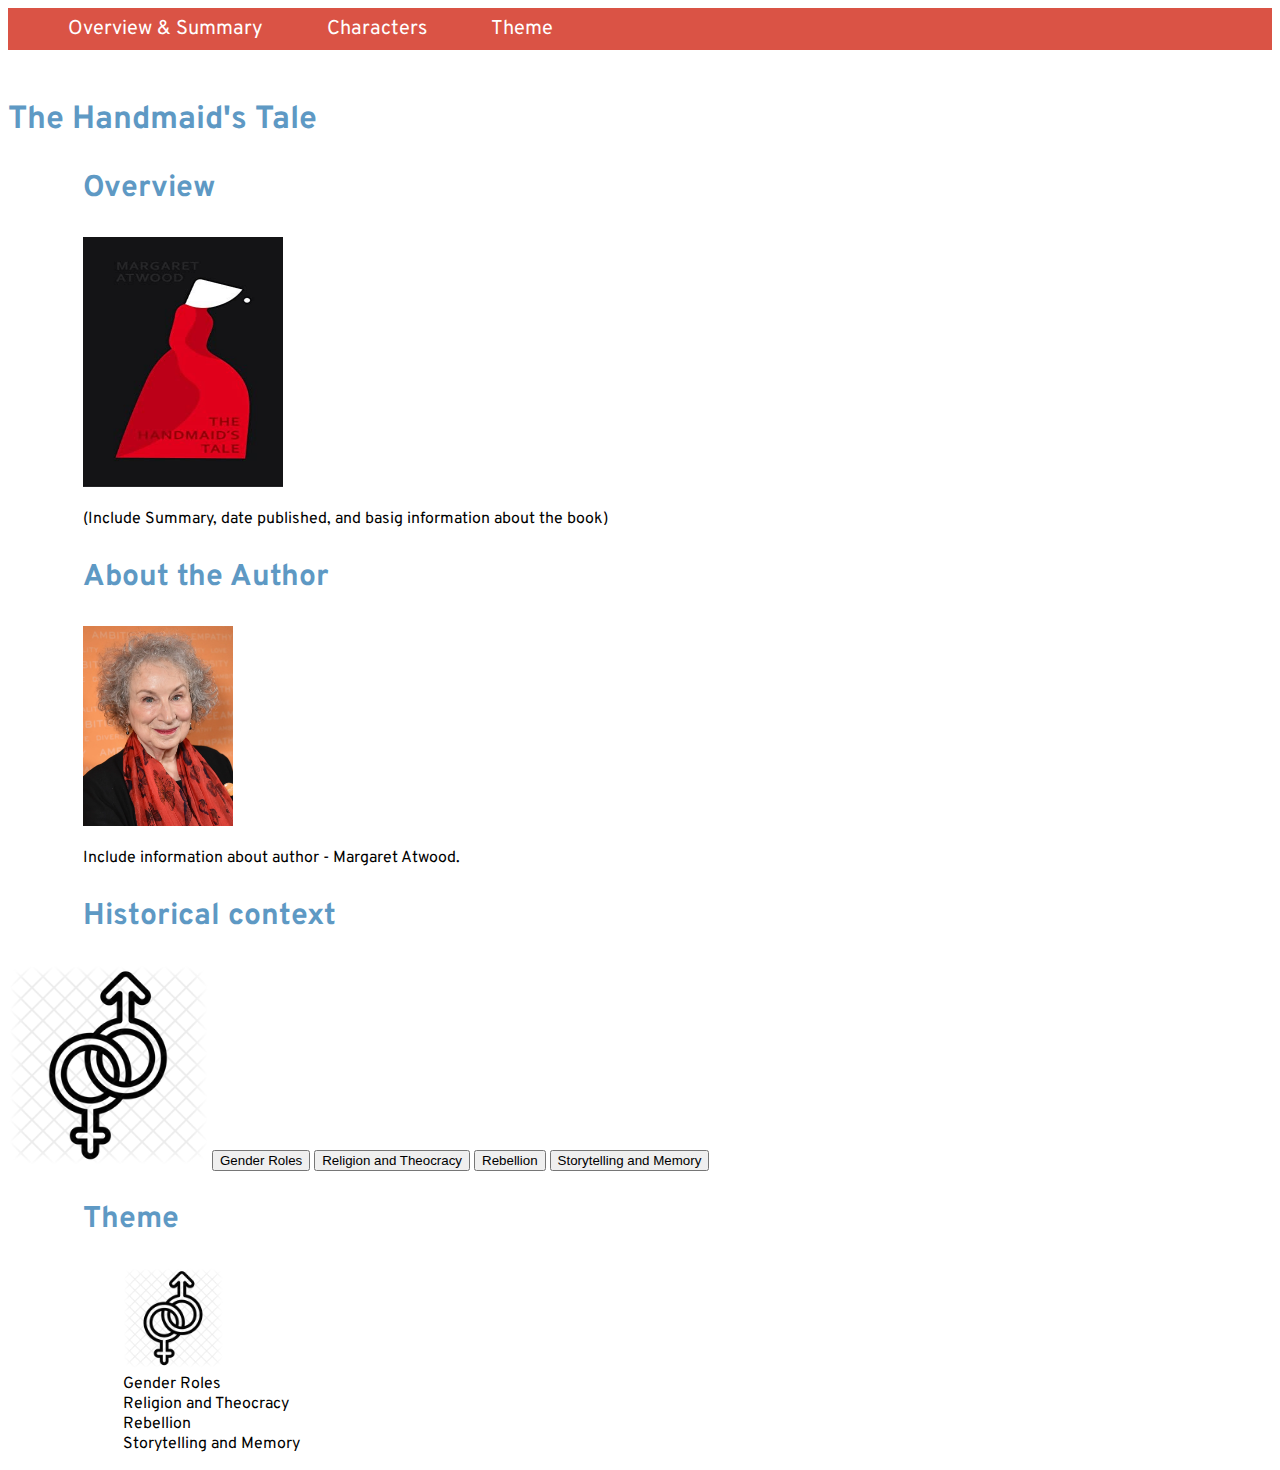
<file: index.html>
<!Doctype HTML> 
<html>
	<head>
		<link rel="preconnect" href="https://fonts.googleapis.com"><link rel="preconnect" href="https://fonts.gstatic.com" crossorigin><link href="https://fonts.googleapis.com/css2?family=Overpass:wght@200&family=Playfair+Display&display=swap" rel="stylesheet">
		<link rel="stylesheet" href = "Website_CSS.css">
	<body>
		<div class = "navbar">
			<a href = "Website_HTML.html"> Overview & Summary</a>
			<a href = "Website_characters.html"> Characters</a>
			<a href = "Website_theme.html"> Theme </a>
		</div>

		<h1 class = "Title"> The Handmaid's Tale </h1>
		<h3 class = "headingText marginCenter" >Overview</h3></td>
		<div class = "row">
			<div class = "marginCenter">
				<img src="Handmaids_tale.jpg" width = "200" height = "250"></td>
			</div>
			<div class = "marginCenter">
				<p>(Include Summary, date published, and basig information about the book)</p>
			</div>

		<div class = "row">
			<div class = "marginCenter">
				<h3 = class = "headingText"> About the Author </h3></td>
				<img src="MargaretAtwood.webp" width = "150" height = "200"></td>
				<p>Include information about author - Margaret Atwood.</p>
			</div>

		<h3 class = "headingText marginCenter" >Historical context</h3>

		


		<img id = "themeImage" src = "Gender_roles.png" style = "width:200px">

		<button onclick = "document.getElementById('themeImage').src = 'Gender_roles.png'"> Gender Roles </button>
		<button onclick = "document.getElementById('themeImage').src = 'religion.png'"> Religion and Theocracy </button>
		<button onclick = "document.getElementById('themeImage').src = 'rebellion.png'"> Rebellion </button>
		<button onclick = "document.getElementById('themeImage').src = 'memory.png'"> Storytelling and Memory </button>


		<div class = "marginCenter">
			<h3 class = "headingText">Theme </h3>
			<ul class = "no_bullets">
				<li><img src = "Gender_roles.png" width = "100" height = "100" ></li>
				<li>Gender Roles</li>
				<li>Religion and Theocracy</li>
				<li>Rebellion</li>
				<li>Storytelling and Memory</li>
			</ul>
	
		</div>

		<script>
  		AOS.init();
		</script>
	</body>
</html>
</file>
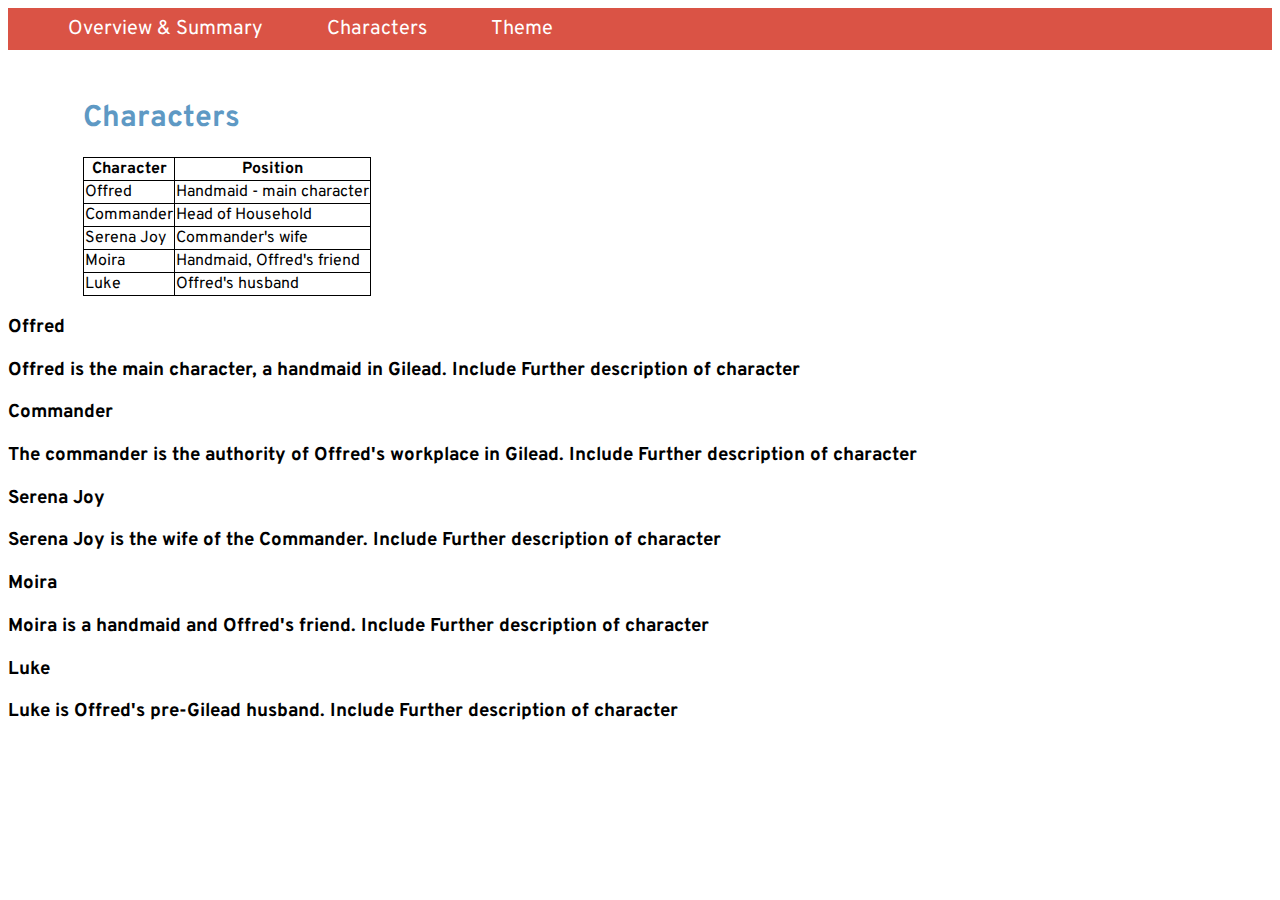
<file: Website_characters.html>
<html>
	<head>
		<link rel="preconnect" href="https://fonts.googleapis.com"><link rel="preconnect" href="https://fonts.gstatic.com" crossorigin><link href="https://fonts.googleapis.com/css2?family=Overpass:wght@200&family=Playfair+Display&display=swap" rel="stylesheet">
		<link rel="stylesheet" href = "Website_CSS.css">
	</head>

	<body>
		<div class = "navbar">
			<a href = "Website_HTML.html"> Overview & Summary</a>
			<a href = "Website_characters.html"> Characters</a>
			<a href = "Website_theme.html"> Theme </a>
		</div>

		<div class = "marginCenter">
			<h1 class = "headingText">Characters</h1>
				<table>
					<tr>
						<th> Character </th>
						<th> Position </th>
					</tr>
					<tr>
						<td> Offred </td>							
						<td> Handmaid - main character </td>
					</tr>
					<tr>
						<td> Commander </td>
						<td> Head of Household </td>
					</tr>
					<tr>
						<td> Serena Joy </td>
						<td> Commander's wife </td>
					</tr>
					<tr>
						<td> Moira </td>
						<td> Handmaid, Offred's friend </td>
					</tr>
					<tr>
						<td> Luke </td>
						<td> Offred's husband </td>
					</tr>
				</table>
		</div>

		<h3 data-aos="fade-up"> Offred <h3>
		<p data-aos="fade-up">Offred is the main character, a handmaid in Gilead. Include Further description of character</p>

		<h3 data-aos="fade-up"> Commander <h3>
		<p data-aos="fade-up"> The commander is the authority of Offred's workplace in Gilead. Include Further description of character</p>

		<h3 data-aos="fade-up"> Serena Joy <h3>
		<p data-aos="fade-up">Serena Joy is the wife of the Commander. Include Further description of character</p>

		<h3 data-aos="fade-up"> Moira <h3>
		<p data-aos="fade-up">Moira is a handmaid and Offred's friend. Include Further description of character</p>

		<h3 data-aos="fade-up"> Luke <h3>
		<p data-aos="fade-up">Luke is Offred's pre-Gilead husband. Include Further description of character</p>
		<script>
  		AOS.init();
		</script>
	</body>
</file>
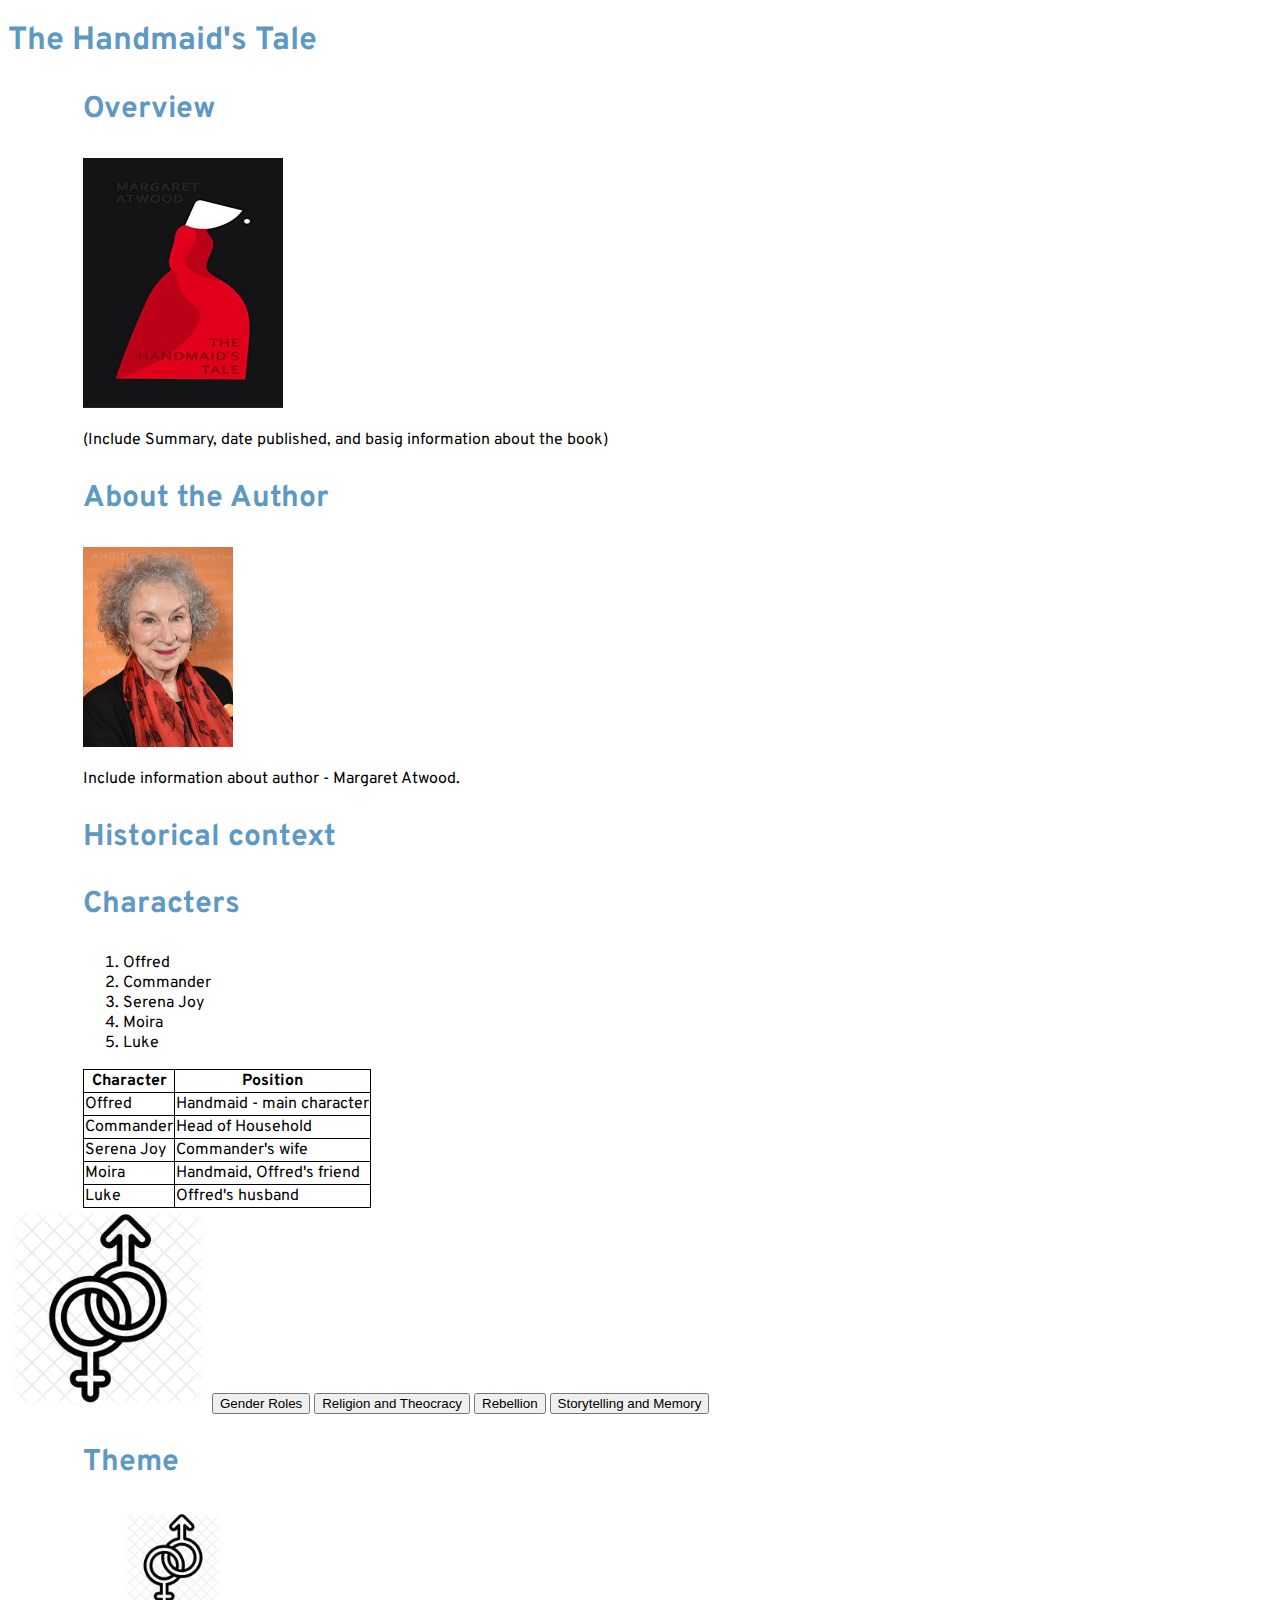
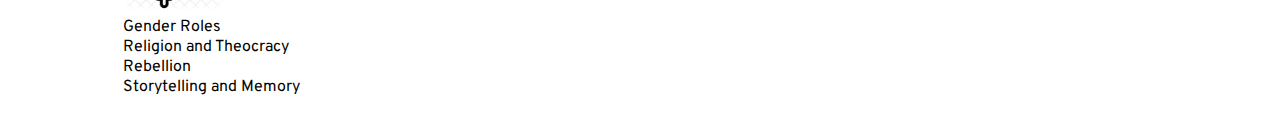
<file: Website_HTML.html>
<!Doctype HTML> 
<html>
	<head>
		<link rel="preconnect" href="https://fonts.googleapis.com"><link rel="preconnect" href="https://fonts.gstatic.com" crossorigin><link href="https://fonts.googleapis.com/css2?family=Overpass:wght@200&family=Playfair+Display&display=swap" rel="stylesheet">
		<link rel="stylesheet" href = "Website_CSS.css">
	<body>
		<h1 class = "Title"> The Handmaid's Tale </h1>
		<h3 class = "headingText marginCenter" >Overview</h3></td>
		<div class = "row">
			<div class = "marginCenter">
				<img src="Handmaids_tale.jpg" width = "200" height = "250"></td>
			</div>
			<div class = "marginCenter">
				<p>(Include Summary, date published, and basig information about the book)</p>
			</div>

		<div class = "row">
			<div class = "marginCenter">
				<h3 = class = "headingText"> About the Author </h3></td>
				<img src="MargaretAtwood.webp" width = "150" height = "200"></td>
				<p>Include information about author - Margaret Atwood.</p>
			</div>

		<h3 class = "headingText marginCenter" >Historical context</h3>

		<div class = "marginCenter">
			<h3 class = "headingText">Characters</h3>
			<ol>
				<li>Offred</li>
				<li>Commander</li>
				<li>Serena Joy</li>
				<li>Moira</li>
				<li>Luke </li>
			</ol>
			<table>
				<tr>
					<th> Character </th>
					<th> Position </th>
				</tr>
				<tr>
					<td> Offred </td>
					<td> Handmaid - main character </td>
				</tr>
				<tr>
					<td> Commander </td>
					<td> Head of Household </td>
				</tr>
				<tr>
					<td> Serena Joy </td>
					<td> Commander's wife </td>
				</tr>
				<tr>
					<td> Moira </td>
					<td> Handmaid, Offred's friend </td>
				</tr>
				<tr>
					<td> Luke </td>
					<td> Offred's husband </td>
				</tr>
			</table>
		</div>


		<img id = "themeImage" src = "Gender_roles.png" style = "width:200px">

		<button onclick = "document.getElementById('themeImage').src = 'Gender_roles.png'"> Gender Roles </button>
		<button onclick = "document.getElementById('themeImage').src = 'religion.png'"> Religion and Theocracy </button>
		<button onclick = "document.getElementById('themeImage').src = 'rebellion.png'"> Rebellion </button>
		<button onclick = "document.getElementById('themeImage').src = 'memory.png'"> Storytelling and Memory </button>


		<div class = "marginCenter">
			<h3 class = "headingText">Theme </h3>
			<ul class = "no_bullets">
				<li><img src = "Gender_roles.png" width = "100" height = "100" ></li>
				<li>Gender Roles</li>
				<li>Religion and Theocracy</li>
				<li>Rebellion</li>
				<li>Storytelling and Memory</li>
			</ul>
	
		</div>
	</body>
</html>
</file>
<file: Website_CSS.css>
body{
	font-family: 'Overpass', sans-serif;
}

.headingText{
	color:#5E99C4;
	font-size: 30px
}

.Title{
	color:#5E99C4;
	font-size: 45px
	font-weight: bold;
}

.row{
	width:100%;
}

.marginCenter{
	margin-left:75px;
	margin-right:75px;
}

.no_bullets{
	list-style-type:none;
}

table, th, td {
  border: 1px solid black;
  border-collapse: collapse;
}

.navbar{
	background-color: #DA5345;
	padding: 8px 30px;
	margin-bottom: 50px
}

.navbar a{
	padding: 8px 30px;
	text-decoration: none;
	color:white;
	font-size:20px;
}

.navbar a:hover{
	background-color: #C72828
</file>
